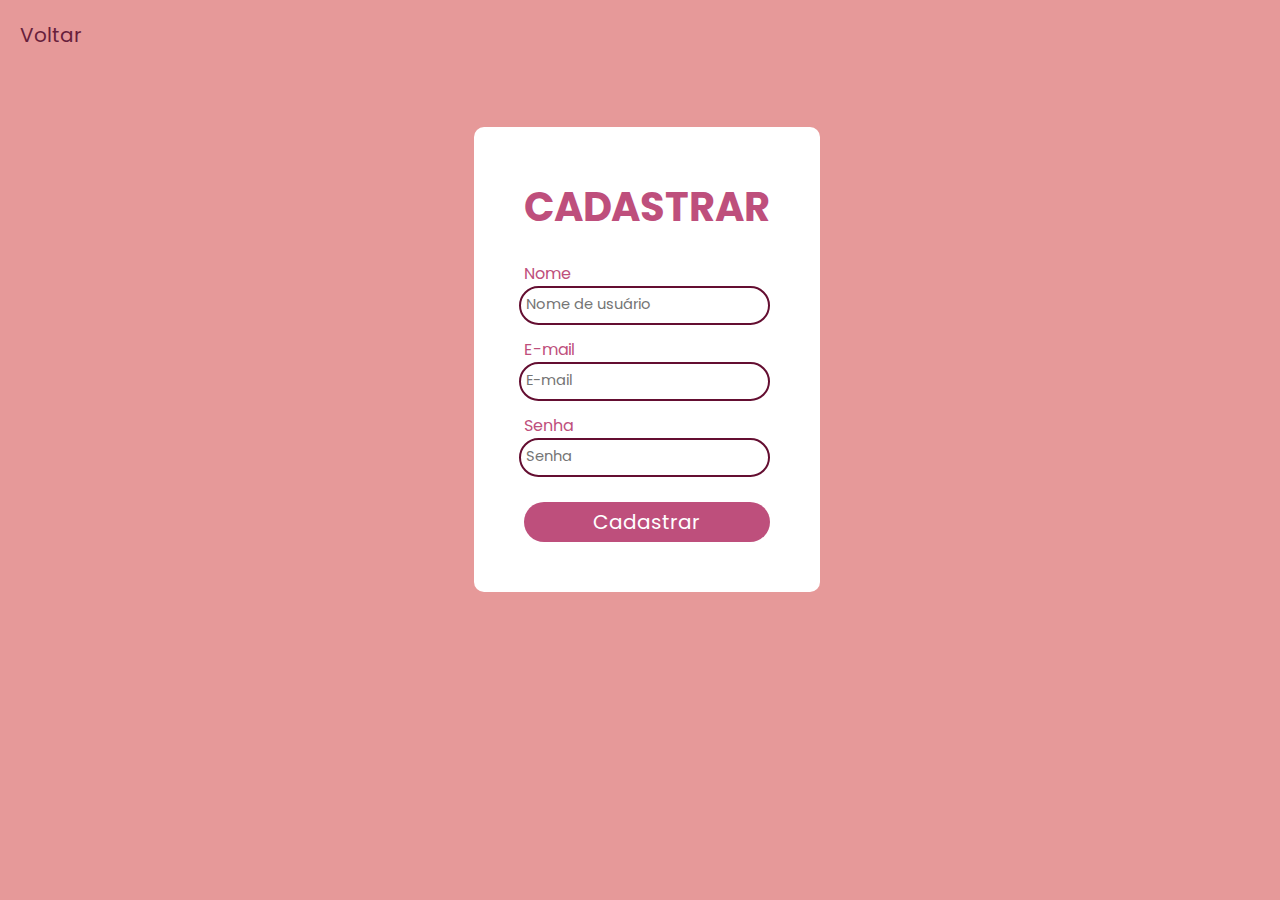
<file: cadastro.html>
<!DOCTYPE html>
<html lang="en">

<head>
    <meta charset="UTF-8">
    <meta name="viewport" content="width=device-width, initial-scale=1.0">
    <title>Document</title>
    <link rel="stylesheet" href="cadastro.css">
</head>

<body style="background-color:#e69999;">
    <div>
        <a class="voltar" href="projeto.html">Voltar</a>
    </div>
    <div id="form">
        <form action="">
            <h2 class="title">CADASTRAR</h2>
            <label for="username">Nome</label>
            <div class="input">
                <input id="username" name="username" placeholder="Nome de usuário" type="text">
            </div>
            <label for="email">E-mail</label>
            <div class="input">
                <input id="email" name="email" placeholder="E-mail" type="text">
            </div>
            <label for="senha">Senha</label>
            <div class="input">
                <input id="senha" name="senha" placeholder="Senha" type="text">
            </div>
            <div id="btn">
                <button type="submit">Cadastrar</button>
            </div>
        </form>
</body>
</html>
</file>
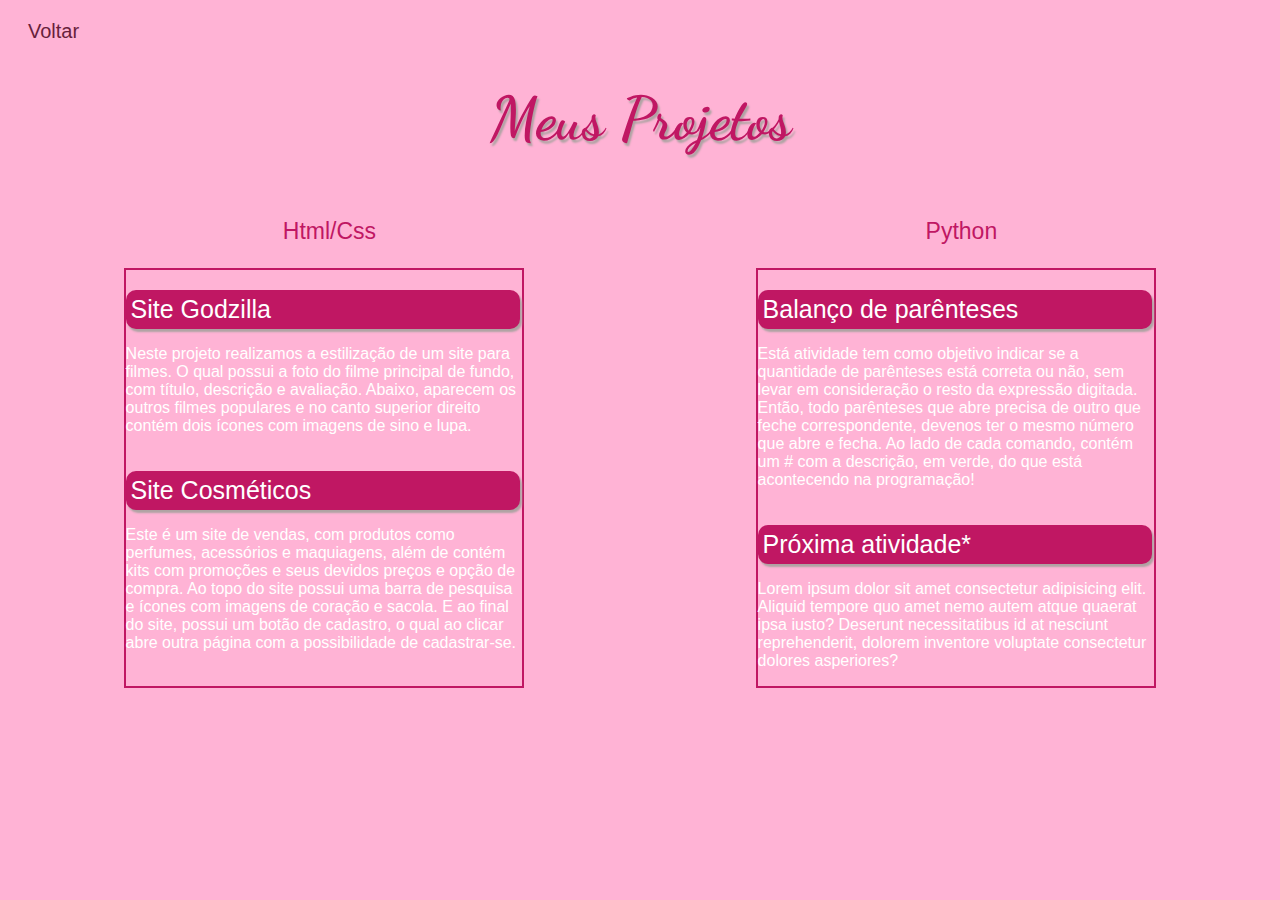
<file: projeto.html>
<!DOCTYPE html>
<html lang="en">

<head>
    <meta charset="UTF-8">
    <meta http-equiv="X-UA-Compatible" content="IE=edge">
    <meta name="viewport" content="width=device-width, initial-scale=1.0">
    <link rel="stylesheet" href="projeto.css">
    <title>Projetos</title>
</head>

<body>
    <header>
        <a class="voltar" href="index.html">Voltar</a>
        <h1>Meus Projetos</h1>
        <div class="topicos1">
            <p class="topicos">Html/Css</p>
            <p class="topicos">Python</p>
        </div>
    </header>
    <main>
        <div class="projetos">

            <div class="projetos">
                <div class="sites_html">
                    <a class="sites" href="godzilla.html">Site Godzilla</a>
                    <p class="descrição">Neste projeto realizamos a estilização de um site para filmes. O qual possui a foto do filme principal de fundo, com título, descrição e avaliação. Abaixo, aparecem os outros filmes populares e no canto superior direito contém dois ícones com imagens de sino e lupa.</p>
                
                    <a class="sites" href="beleza.html">Site Cosméticos</a>
                    <p class="descrição">Este é um site de vendas, com produtos como perfumes, acessórios e maquiagens, além de contém kits com promoções e seus devidos preços e opção de compra. Ao topo do site possui uma barra de pesquisa e ícones com imagens de coração e sacola. E ao final do site, possui um botão de cadastro, o qual ao clicar abre outra página com a possibilidade de cadastrar-se. </p>
                </div>
            </div>

            <div class="projetos">
                <div class="sites_html">
                    <a class="sites" href="parenteses.html">Balanço de parênteses</a>
                    <p class="descrição">Está atividade tem como objetivo indicar se a quantidade de parênteses está correta ou não, sem levar em consideração o resto da expressão digitada. Então, todo parênteses que abre precisa de outro que feche correspondente, devenos ter o mesmo número que abre e fecha. Ao lado de cada comando, contém um # com a descrição, em verde, do que está acontecendo na programação!</p>
              
                    <a class="sites" href="">Próxima atividade*</a>
                    <p class="descrição">Lorem ipsum dolor sit amet consectetur adipisicing elit. Aliquid tempore quo
                        amet nemo autem atque quaerat ipsa iusto? Deserunt necessitatibus id at nesciunt reprehenderit,
                        dolorem inventore voluptate consectetur dolores asperiores?</p>
                </div>
            </div>


        </div>
    </main>
</body>

</html>
</file>
<file: cadastro.css>
@import url('https://fonts.googleapis.com/css2?family=Poppins:wght@600&display=swap');
*{
    margin: 0px;
    padding: 0px;  
}
body{
    width: 100%;
    height: 50vh;
    font-family: 'Poppins', sans-serif;
}
.voltar{
    display: flex;
    text-decoration: none;
    color: #681f3c;
    margin-top: 20px;
    margin-left: 20px;
    font-family: 'Poppins', sans-serif;
    font-size: 20px;
}
#form{
    position: relative;
    top: 17%;
    left: 37%;
    background-color: rgb(255, 255, 255);
    border-radius: 10px;
    padding: 50px;
    width: min-content;
    align-items: center;
    color: #be4f7c;
    animation: iniciar 1.6s ease-out;
    pointer-events: all;
}
.title{
    font-size: 40px;
    margin-bottom: 10%;
}
.input{
    border-radius: 22px;
    border: 2px solid #640e31;
    padding: 5px;
    margin: 0px 0px 12px -5px;
}
.input input{
    width: 100%;
    border: none;
    outline: none;
    font-family: 'Poppins', sans-serif;
    transform: translateY(-10%);
    color: #8a2b2b;
    font-size: 11pt;
}
#btn{
    margin-top: 10%;
    width: 100%;
    text-align: center;
}
#btn button{
    font-family: 'Poppins', sans-serif;
    background-color: #be4f7c;
    width: 100%;
    height: 40px;
    border: none;
    font-size: 20px;
    color: #ffffff;
    border-radius: 20px;
    outline: none;
    cursor: pointer;
}
#btn button:hover{
    background-color: #681f3c;

}
@keyframes iniciar{
    0%{
        top: -20%;
        opacity: 0;
        pointer-events: none;
    }
    25%{
        top: 25%;
        opacity: 100%;
        pointer-events: all;
    }
}
</file>
<file: projeto.css>
@import url('https://fonts.googleapis.com/css2?family=Dancing+Script:wght@700&family=Lobster&family=Public+Sans:wght@100&display=swap');
*{
    margin: 4;
    padding: 0;
}
body{
    background-color: #ffb3d5;
}
.voltar{
    display: flex;
    text-decoration: none;
    color: #681f3c;
    margin-top: 20px;
    margin-left: 20px;
    font-family: 'Poppins', sans-serif;
    font-size: 20px;
}
h1{
    font-size: 60px;
    font-family: 'Dancing Script', cursive;
    color: #c01763;
    text-align: center;
    text-shadow: #afa3a3 2px 3px 2px;
}
.topicos1{
    display: flex;
    text-align: center;
    justify-content: space-around;
}
.topicos{
    color: #c01763;
    text-decoration: none;
    font-size: 23px;
    font-family: Arial, sans-serif;
}
.projetos{
    display: flex;
    justify-content: space-around;
  
}
.projetos2{
    display: flex;
    justify-content: space-around; 
    
}
.projetos_todo{
    display: flex;
    justify-content: space-around;
    
}
.sites_html{
    display: flex;
    flex-direction: column;
    border: 2px solid #c01763;
    width: 31vw;
}
.sites a{
    transition: 0.5s;
}
.sites:hover{
    transform: scale(1.1); 
}
.sites{
    text-decoration: none;
    color: white;
    font-size: 25px;
    background-color: #c01763;
    border-radius: 10px;
    box-shadow: #afa3a3 2px 3px 2px;
    margin-top: 20px;
    width: 30vw;
    padding: 5px;
    font-family: Arial, sans-serif;
}
.descrição{
    font-family: 'Poppins', sans-serif; ;
    color: white;
}
</file>
